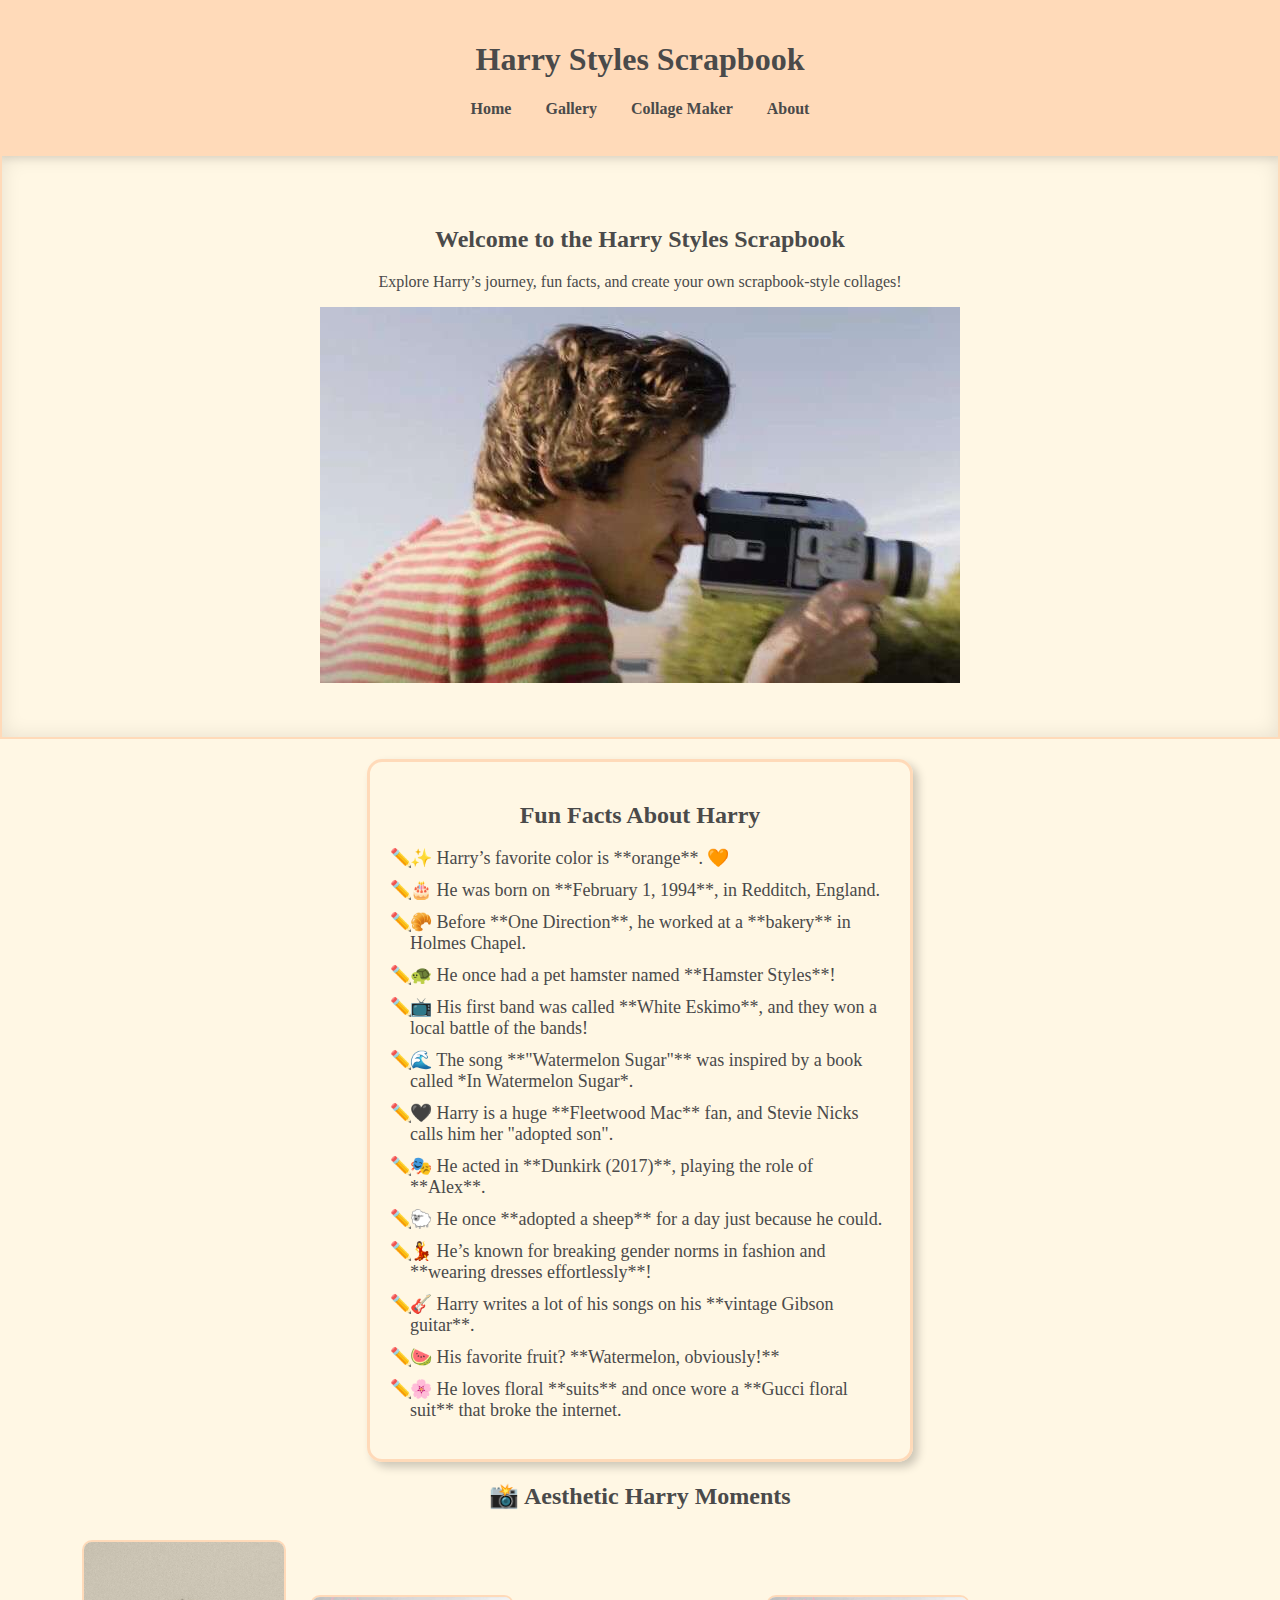
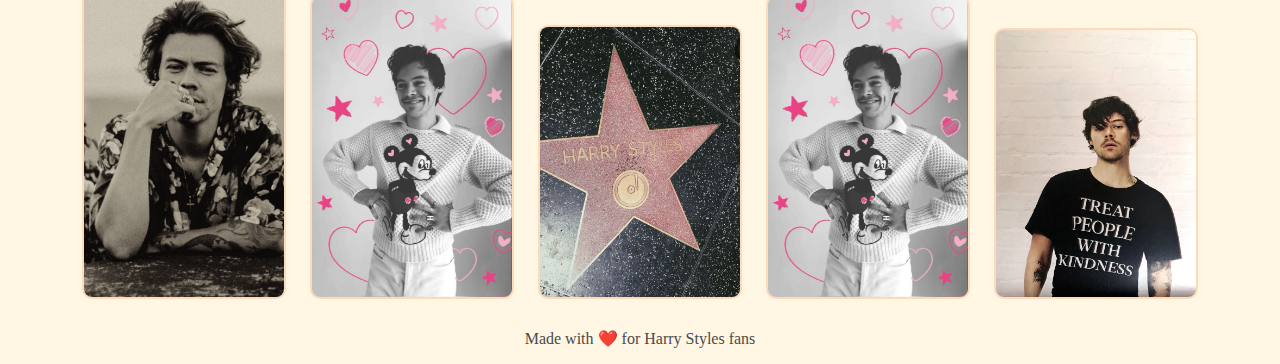
<file: index.html>
<!DOCTYPE html>
<html lang="en">
<head>
    <meta charset="UTF-8">
    <meta name="viewport" content="width=device-width, initial-scale=1.0">
    <title>Harry Styles Scrapbook</title>
    <link rel="stylesheet" href="style.css">
    <script src="script.js" defer></script>
</head>
<body>
    <header>
        <h1>Harry Styles Scrapbook</h1>
        <nav>
            <ul>
                <li><a href="index.html">Home</a></li>
                <li><a href="gallery.html">Gallery</a></li>
                <li><a href="collage.html">Collage Maker</a></li>
                <li><a href="about.html">About</a></li>
            </ul>
        </nav>
    </header>

    <main>
        <section class="hero">
            <h2>Welcome to the Harry Styles Scrapbook</h2>
            <p>Explore Harry’s journey, fun facts, and create your own scrapbook-style collages!</p>
            <img src="hs3.jpg" 
                 alt="Harry Styles Aesthetic" class="hero-image">
        </section>

        <section class="facts">
            <h2>Fun Facts About Harry</h2>
            <ul>
                <li>✨ Harry’s favorite color is **orange**. 🧡</li>
                <li>🎂 He was born on **February 1, 1994**, in Redditch, England.</li>
                <li>🥐 Before **One Direction**, he worked at a **bakery** in Holmes Chapel.</li>
                <li>🐢 He once had a pet hamster named **Hamster Styles**!</li>
                <li>📺 His first band was called **White Eskimo**, and they won a local battle of the bands!</li>
                <li>🌊 The song **"Watermelon Sugar"** was inspired by a book called *In Watermelon Sugar*.</li>
                <li>🖤 Harry is a huge **Fleetwood Mac** fan, and Stevie Nicks calls him her "adopted son".</li>
                <li>🎭 He acted in **Dunkirk (2017)**, playing the role of **Alex**.</li>
                <li>🐑 He once **adopted a sheep** for a day just because he could.</li>
                <li>💃 He’s known for breaking gender norms in fashion and **wearing dresses effortlessly**!</li>
                <li>🎸 Harry writes a lot of his songs on his **vintage Gibson guitar**.</li>
                <li>🍉 His favorite fruit? **Watermelon, obviously!**</li>
                <li>🌸 He loves floral **suits** and once wore a **Gucci floral suit** that broke the internet.</li>
            </ul>
        </section>

        <section class="gallery">
            <h2>📸 Aesthetic Harry Moments</h2>
            <div class="gallery-grid">
                <img src="hs13.jpg" alt="Harry 1">
                <img src="hs11.jpg" alt="Harry 2">
                <img src="harrycore.jpg" alt="Harry 3">
                <img src="hs11.jpg" alt="Harry 4">
                <img src="hs17.jpg" alt="Harry 5">
            </div>
        </section>
    </main>

    <footer>
        <p>Made with ❤️ for Harry Styles fans</p>
    </footer>
</body>
</html>
</file>
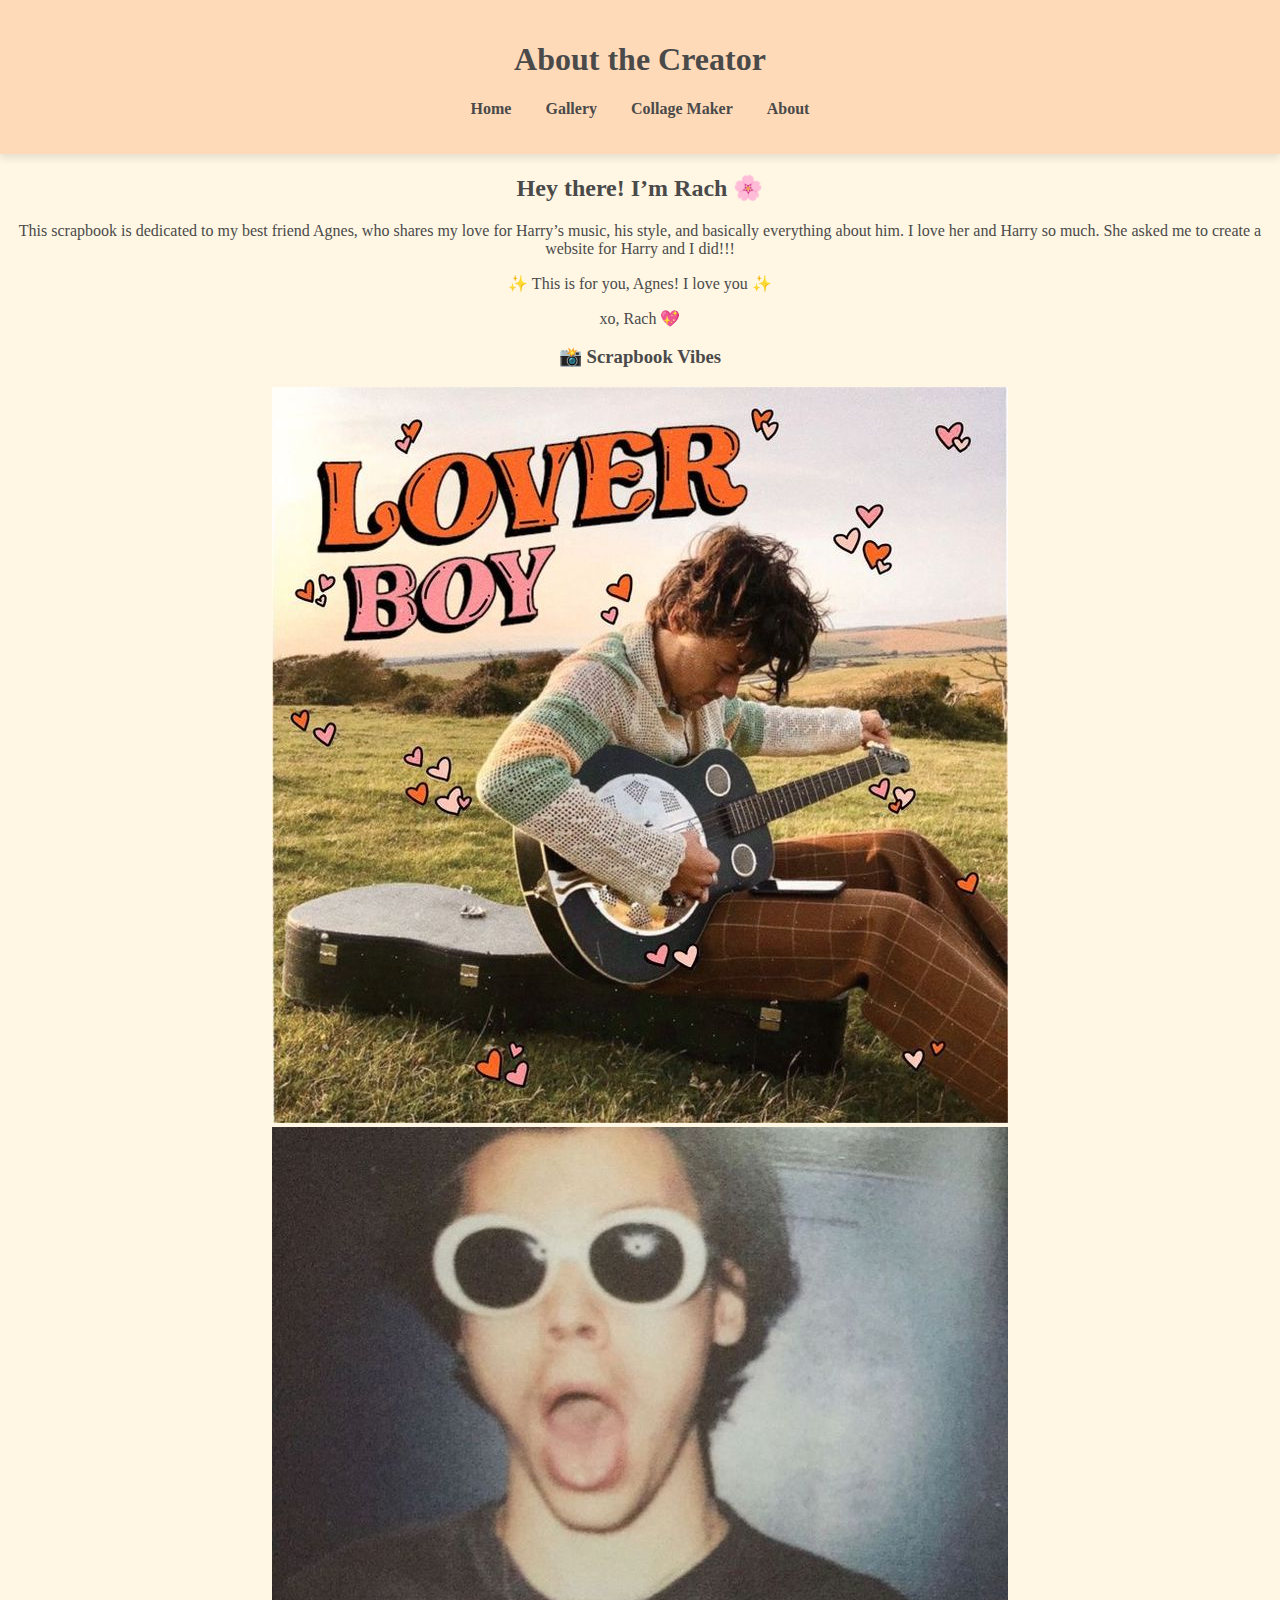
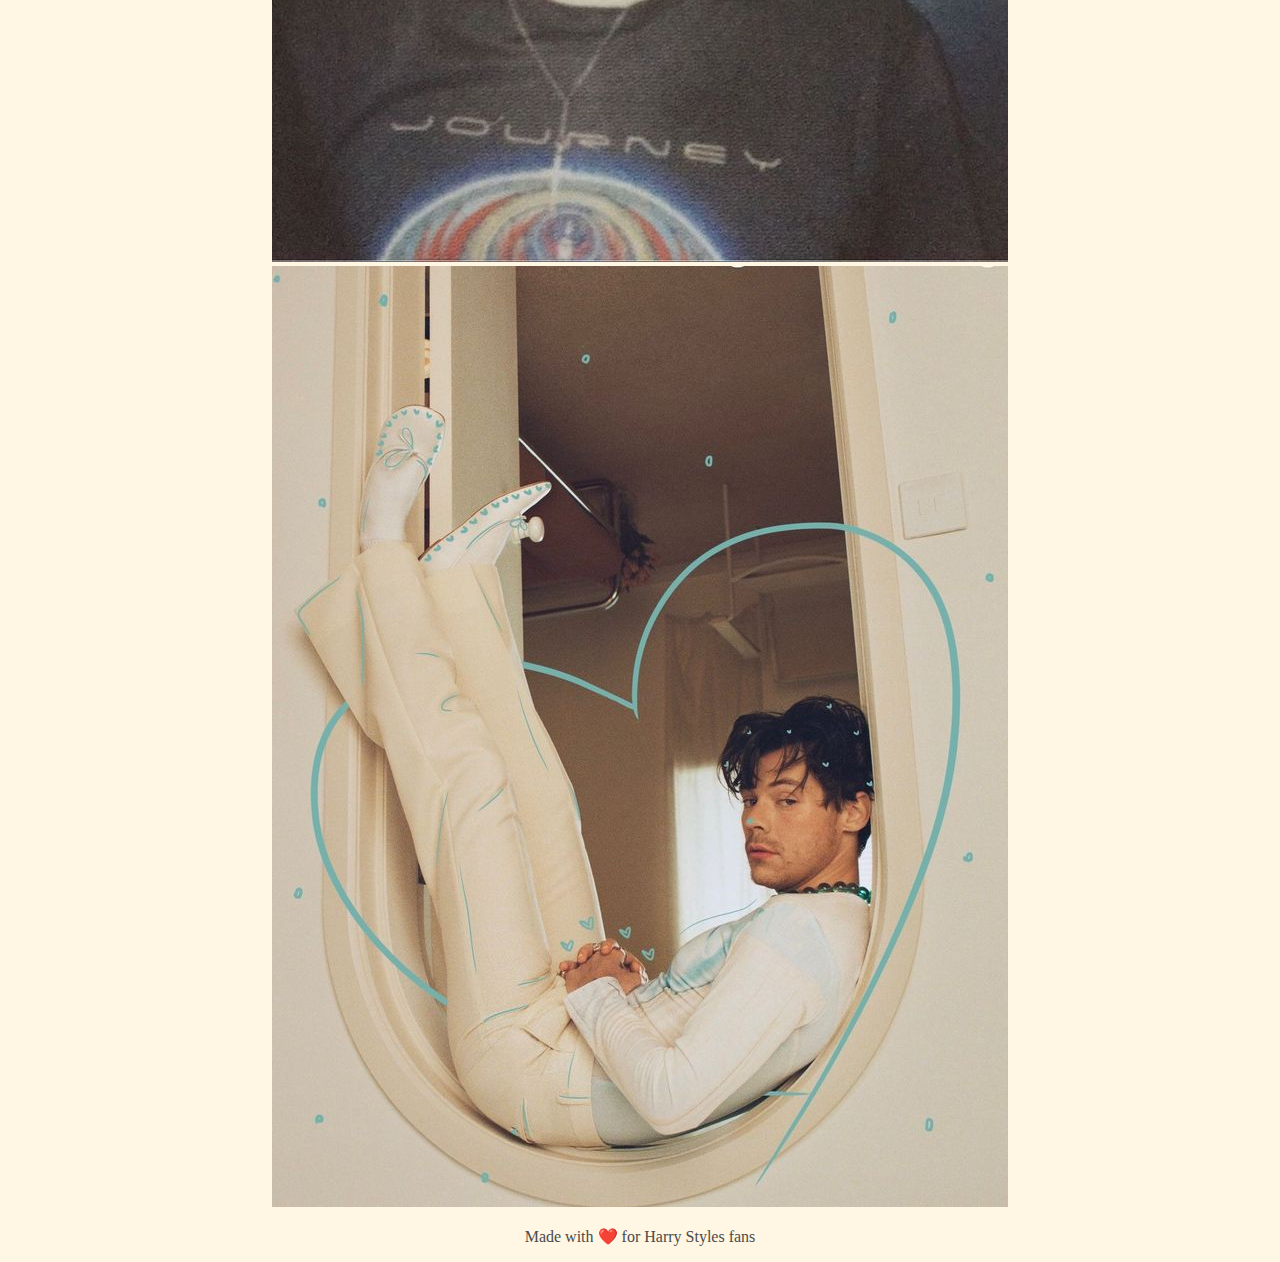
<file: about.html>
<!DOCTYPE html>
<html lang="en">
<head>
    <meta charset="UTF-8">
    <meta name="viewport" content="width=device-width, initial-scale=1.0">
    <title>About the Creator</title>
    <link rel="stylesheet" href="style.css">
</head>
<body>
    <header>
        <h1>About the Creator</h1>
        <nav>
            <ul>
                <li><a href="index.html">Home</a></li>
                <li><a href="gallery.html">Gallery</a></li>
                <li><a href="collage.html">Collage Maker</a></li>
                <li><a href="about.html">About</a></li>
            </ul>
        </nav>
    </header>

    <main class="about-container">
        <h2>Hey there! I’m Rach 🌸</h2>
        <p>
            This scrapbook is dedicated to my best friend Agnes, who shares my love for Harry’s music, 
            his style, and basically everything about him. I love her and Harry so much. She asked me to create 
            a website for Harry and I did!!! 
        </p>
        <p>✨ This is for you, Agnes! I love you  ✨</p>
        <p class="signature">xo, Rach 💖</p>

        <h3>📸 Scrapbook Vibes</h3>
        <div class="gallery-grid">
            <img src="hs14.jpg" alt="Harry Scrapbook 1">
            <img src="hs4.jpg" alt="Harry Scrapbook 2">
            <img src="hs10.jpg" alt="Harry Scrapbook 3">
        </div>
    </main>

    <footer>
        <p>Made with ❤️ for Harry Styles fans</p>
    </footer>
</body>
</html>
</file>
<file: style.css>
/* General Styles */
body {
    font-family: 'Dancing Script', cursive;
    background-color: #FFF7E4;
    color: #4A4A4A;
    text-align: center;
    margin: 0;
    padding: 0;
}

/* Header */
header {
    background-color: #FFDAB9;
    padding: 20px;
    box-shadow: 0px 4px 8px rgba(0, 0, 0, 0.1);
}

nav ul {
    list-style: none;
    padding: 0;
}

nav ul li {
    display: inline;
    margin: 0 15px;
}

nav ul li a {
    text-decoration: none;
    color: #4A4A4A;
    font-weight: bold;
    transition: color 0.3s ease-in-out;
}

nav ul li a:hover {
    color: #FF69B4;
}

/* Hero Section */
.hero {
    padding: 50px;
    
    background-size: cover;
    background-position: center;
    border: 2px solid #FFDAB9;
    box-shadow: inset 0 0 20px rgba(0, 0, 0, 0.1);
}

/* Scrapbook Fun Facts */
.facts {
    background: url('https://www.transparenttextures.com/patterns/notebook-paper.png'); /* Lined notebook paper */
    padding: 20px;
    margin: 20px auto;
    width: 80%;
    max-width: 500px;
    border: 3px solid #FFDAB9;
    border-radius: 15px;
    box-shadow: 5px 5px 10px rgba(0, 0, 0, 0.2);
    position: relative;
}

/* Tape decoration */
.facts::before,
.facts::after {
    content: "";
    position: absolute;
    width: 80px;
    height: 30px;
    background: url('https://www.pngarts.com/files/2/Transparent-Tape-PNG-Download-Image.png');
    background-size: cover;
    transform: rotate(-10deg);
}

.facts::before {
    top: -15px;
    left: 30%;
}

.facts::after {
    bottom: -15px;
    right: 30%;
    transform: rotate(10deg);
}

/* Scrapbook-style text */
.facts h2 {
    font-family: 'Permanent Marker', cursive;
    font-size: 24px;
    color: #4A4A4A;
    text-align: center;
    margin-bottom: 10px;
}

.facts ul {
    text-align: left;
    font-family: 'Indie Flower', cursive;
    font-size: 18px;
    list-style: none;
    padding-left: 20px;
}

.facts ul li {
    margin: 10px 0;
    position: relative;
}

/* Hand-drawn bullet points */
.facts ul li::before {
    content: '✏️';
    position: absolute;
    left: -20px;
    top: 0;
}

/* Gallery */
.gallery img {
    width: 200px;
    margin: 10px;
    border: 2px solid #FFDAB9;
    border-radius: 10px;
    transition: transform 0.3s ease, box-shadow 0.3s ease;
}

.gallery img:hover {
    transform: scale(1.1);
    box-shadow: 0px 4px 8px rgba(0, 0, 0, 0.2);
}

/* Collage Area */
.collage-area {
    width: 90%;
    height: 400px;
    background: url('https://i.imgur.com/1b6fP7v.jpg'); /* Vintage paper texture */
    background-size: cover;
    background-position: center;
    border: 2px dashed #FFDAB9;
    margin: auto;
    display: flex;
    flex-wrap: wrap;
    justify-content: center;
    align-items: center;
    position: relative;
    overflow: hidden;
}

/* Draggable Elements */
.draggable {
    width: 150px;
    cursor: grab;
    margin: 10px;
    position: absolute;
    transition: transform 0.2s ease;
}

.draggable:active {
    transform: scale(1.1);
}

/* Stickers */
.sticker {
    width: 100px;
    opacity: 0.9;
}

/* Download Button */
#downloadCollage {
    background-color: #FF69B4;
    color: white;
    border: none;
    padding: 12px 24px;
    font-size: 16px;
    font-weight: bold;
    margin-top: 20px;
    cursor: pointer;
    border-radius: 8px;
    transition: background 0.3s ease;
}

#downloadCollage:hover {
    background-color: #ff1493;
    transform: scale(1.05);
}
</file>
